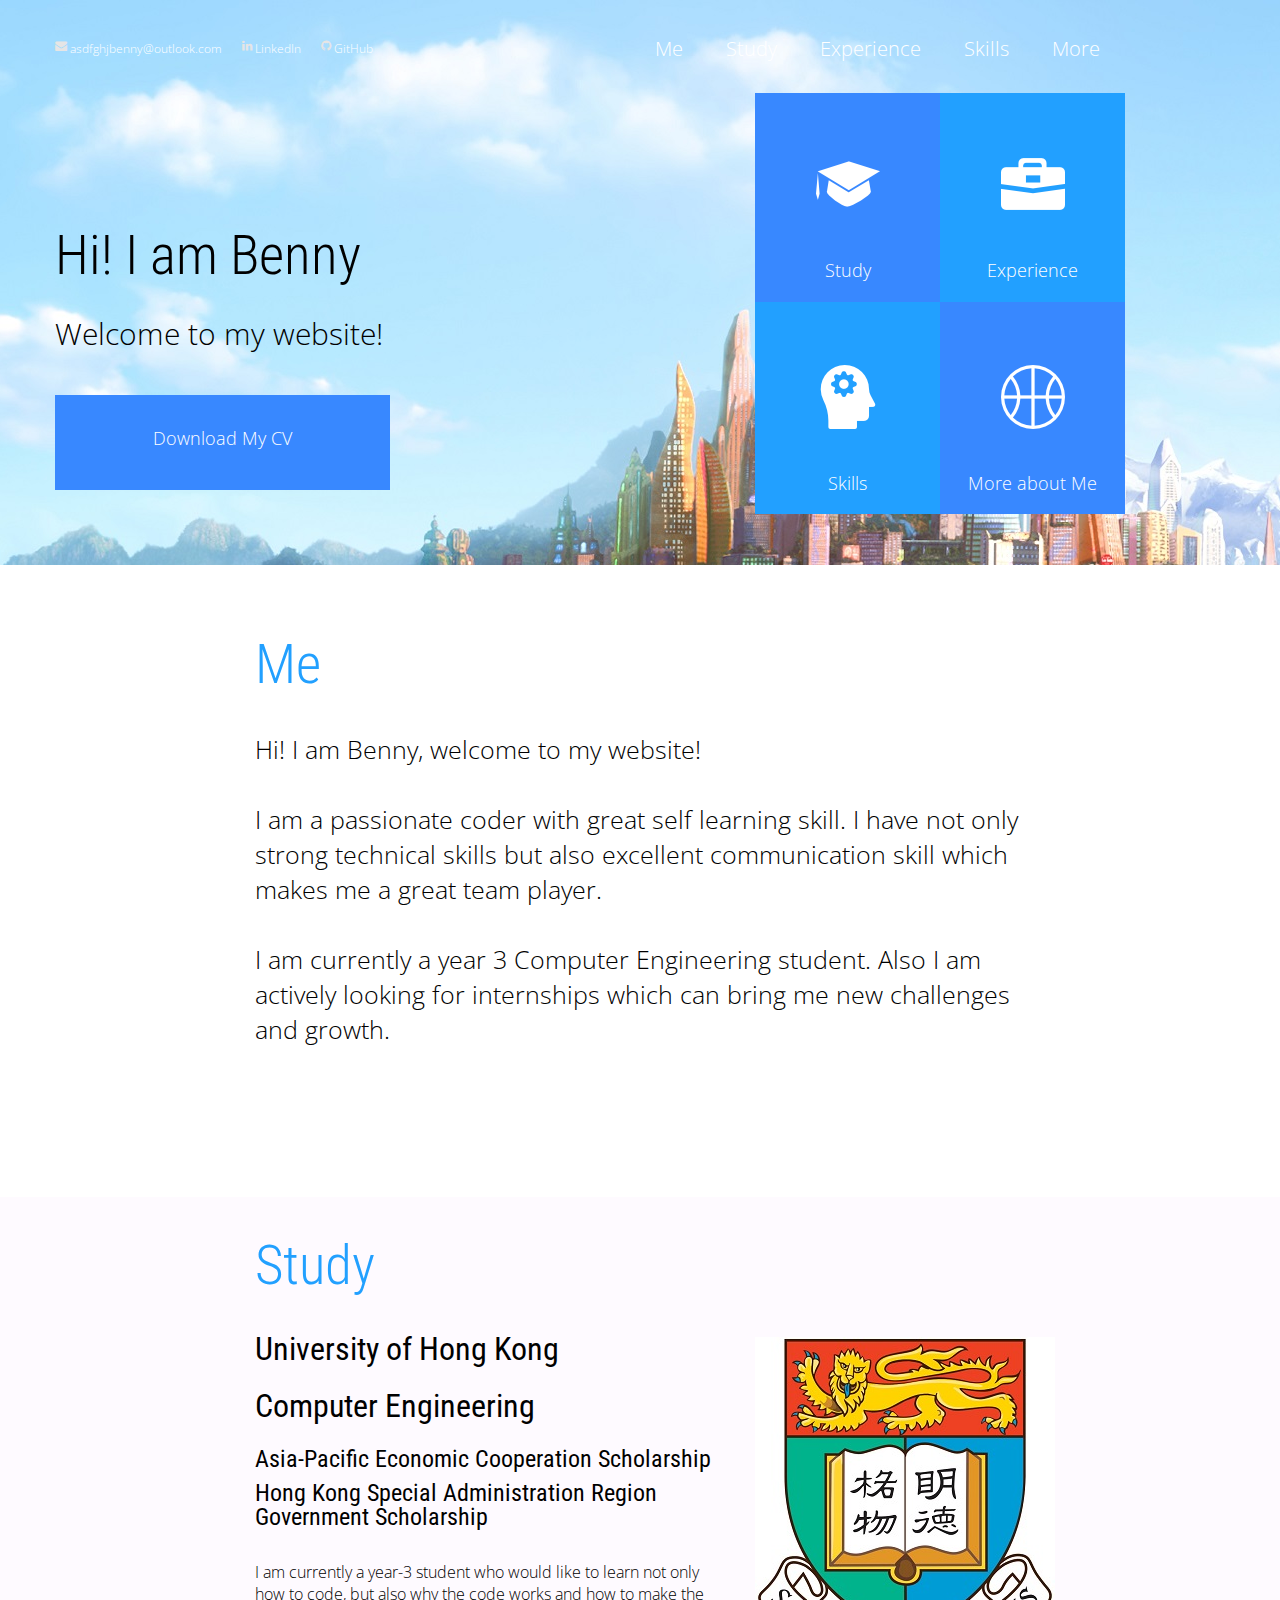
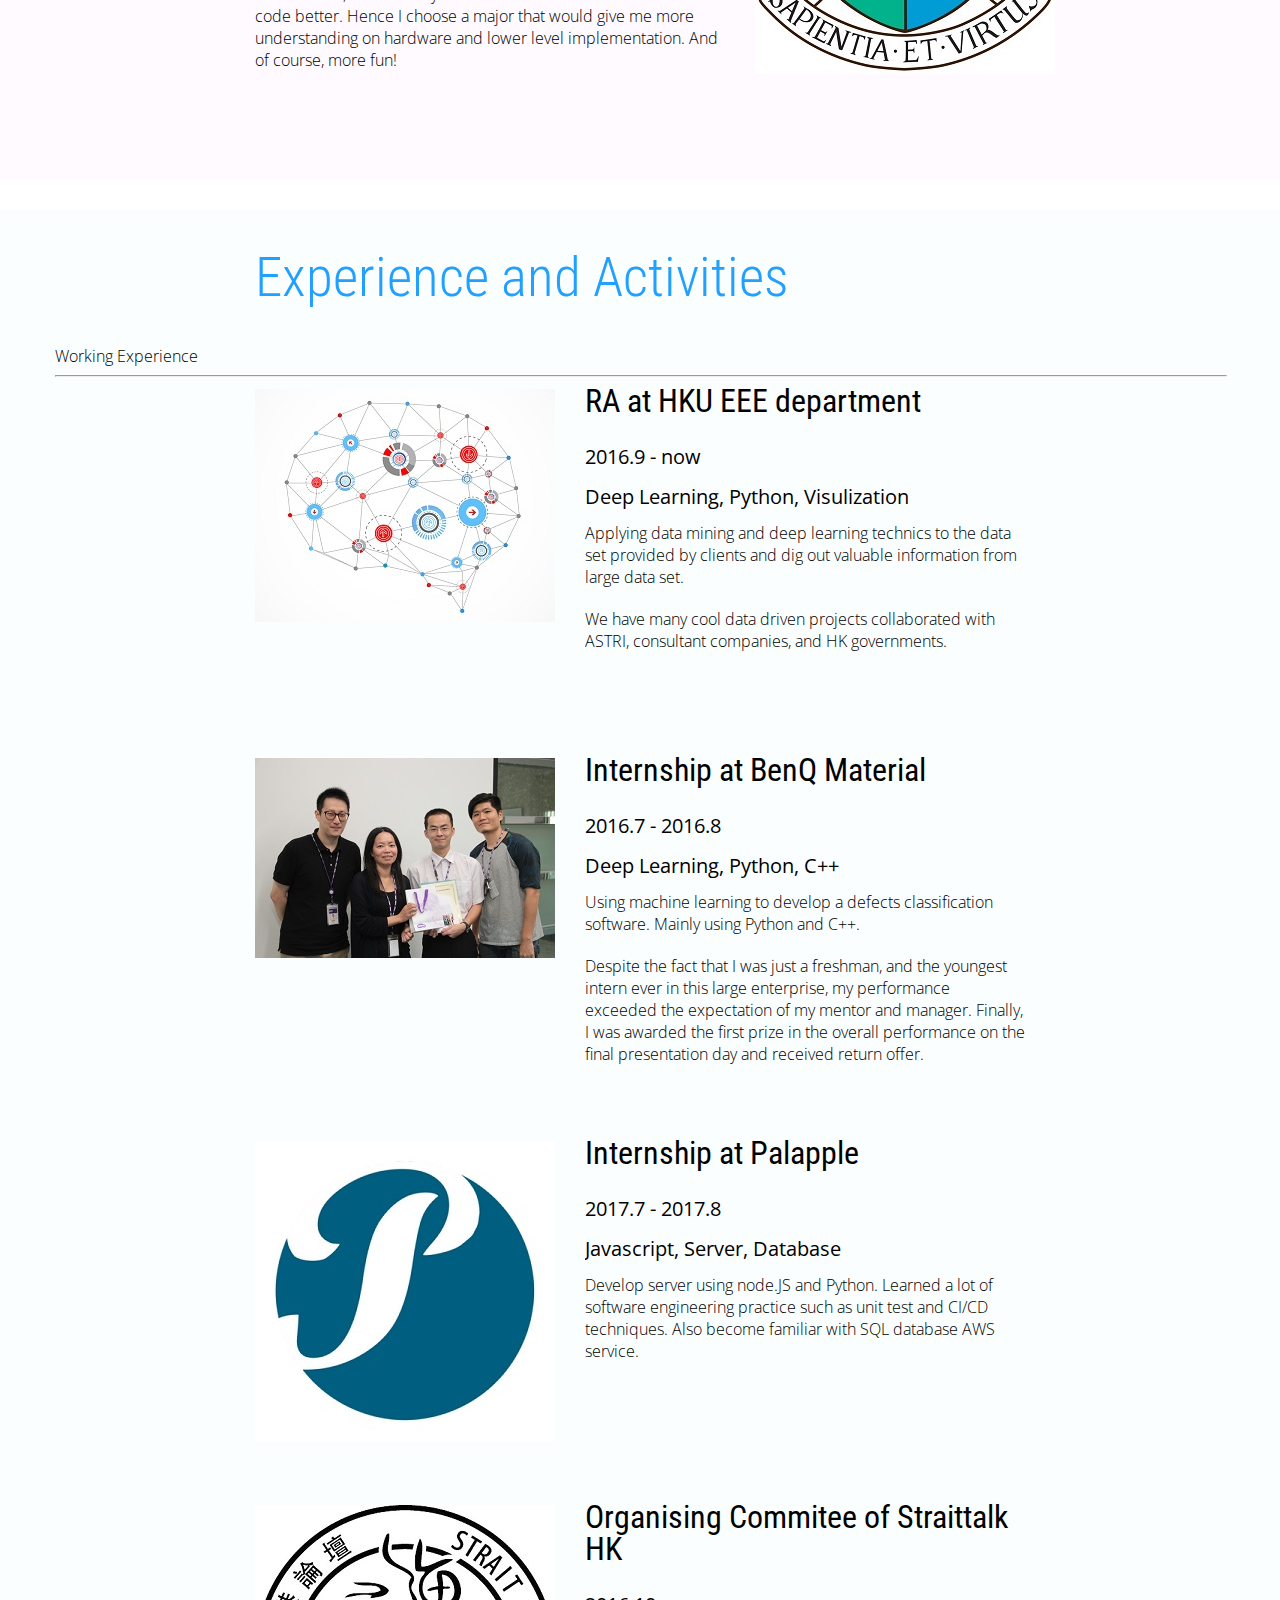
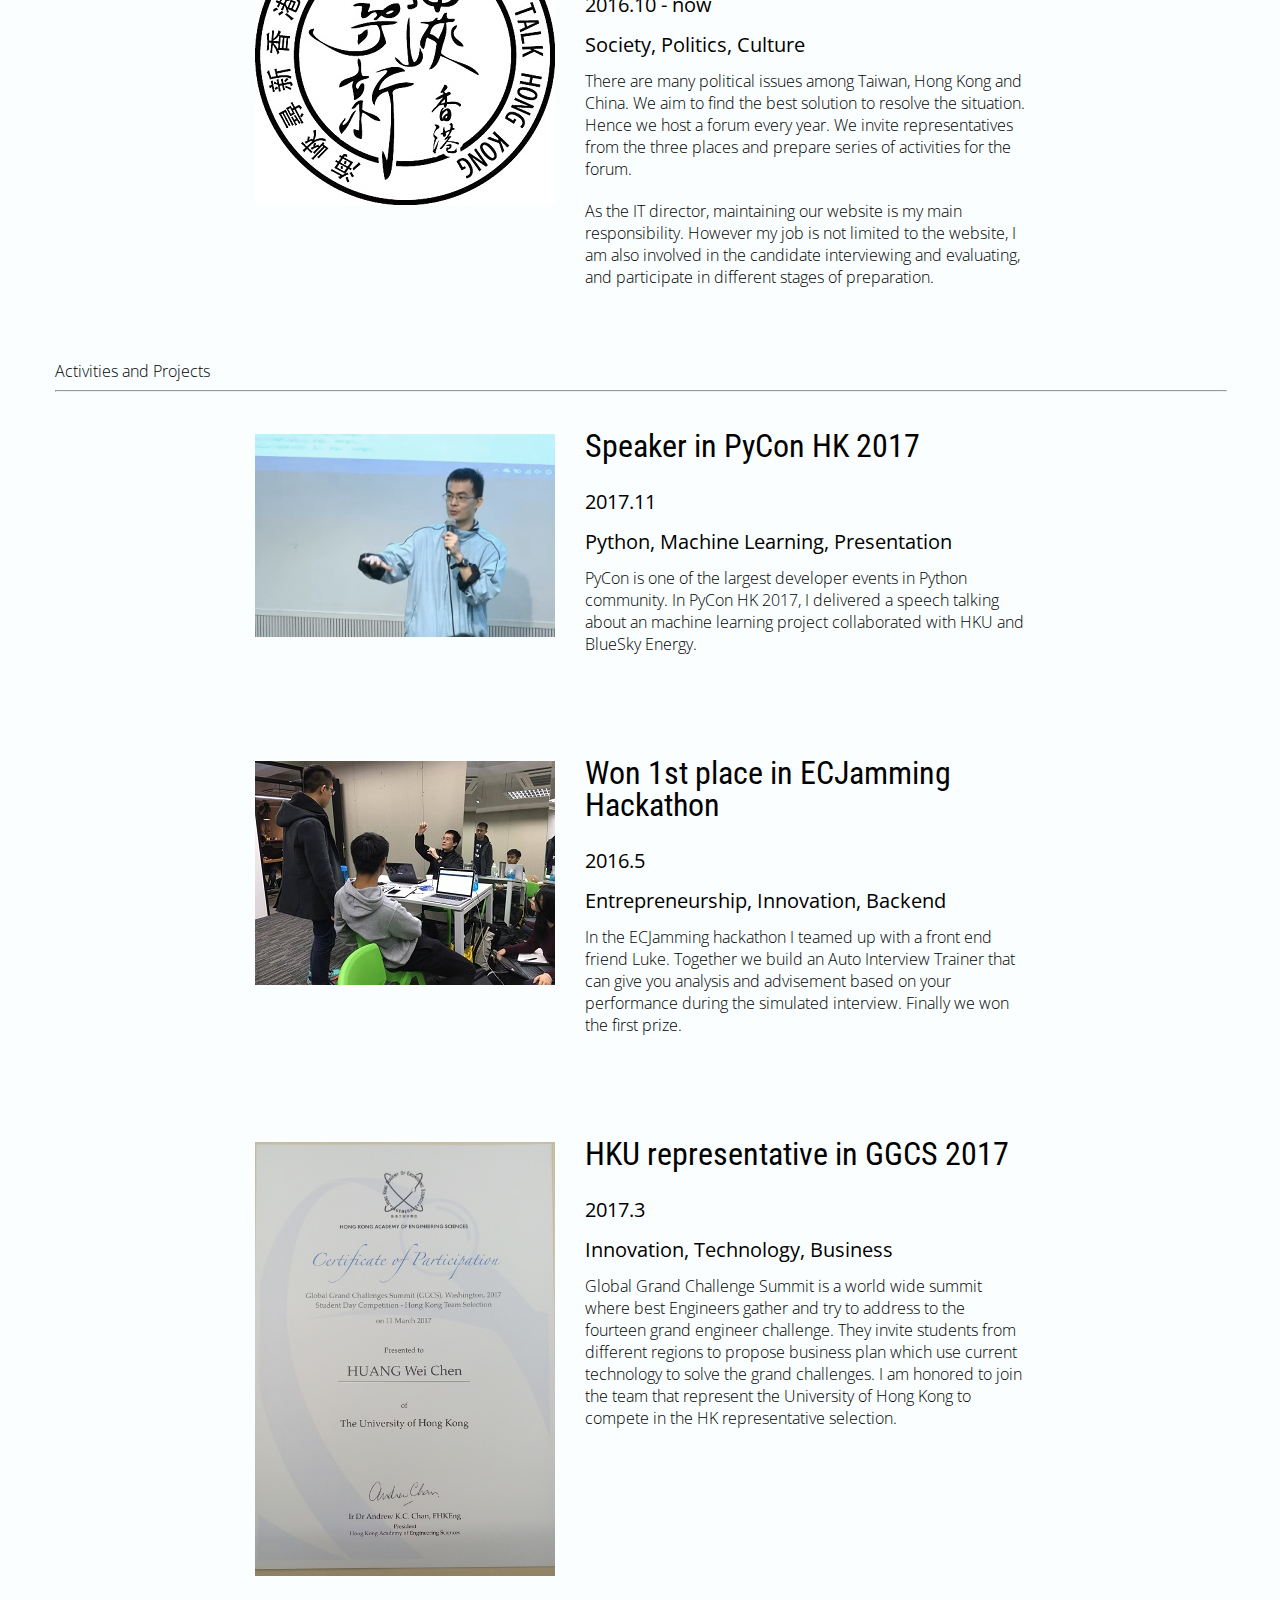
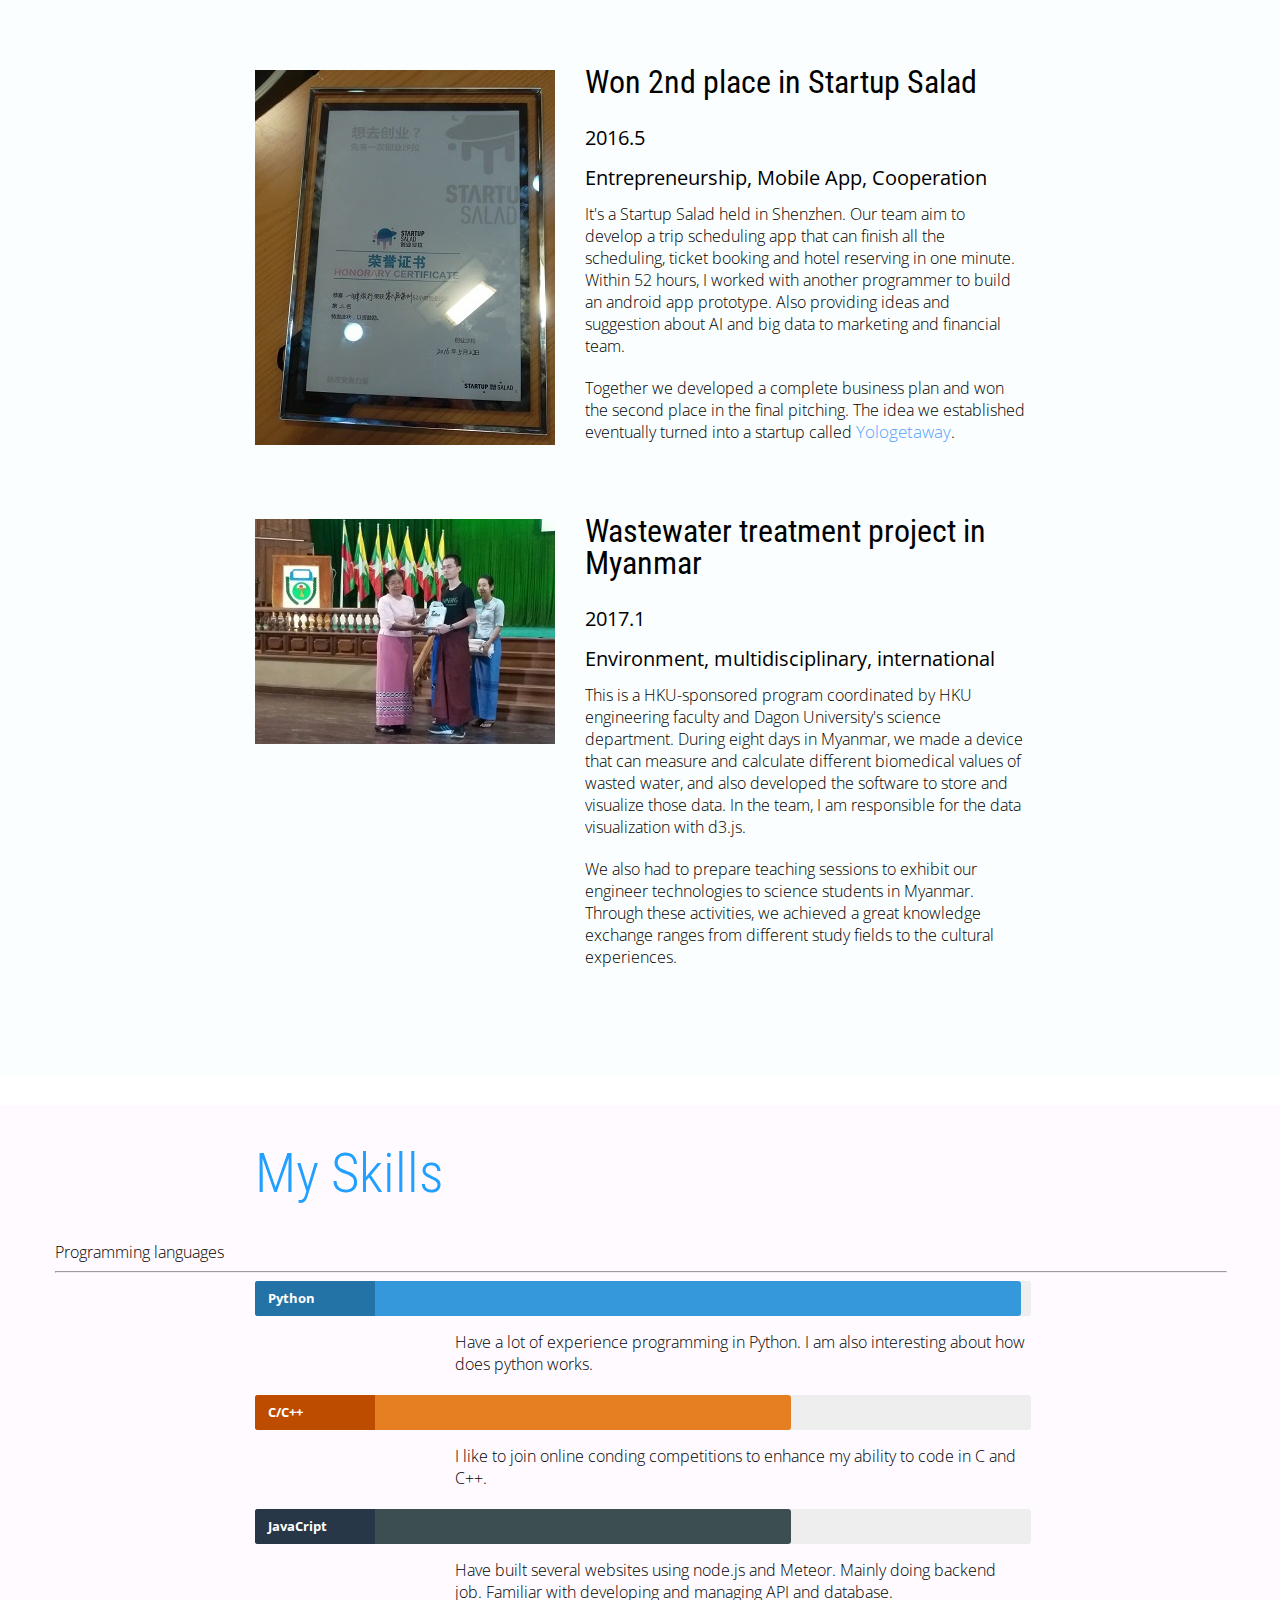
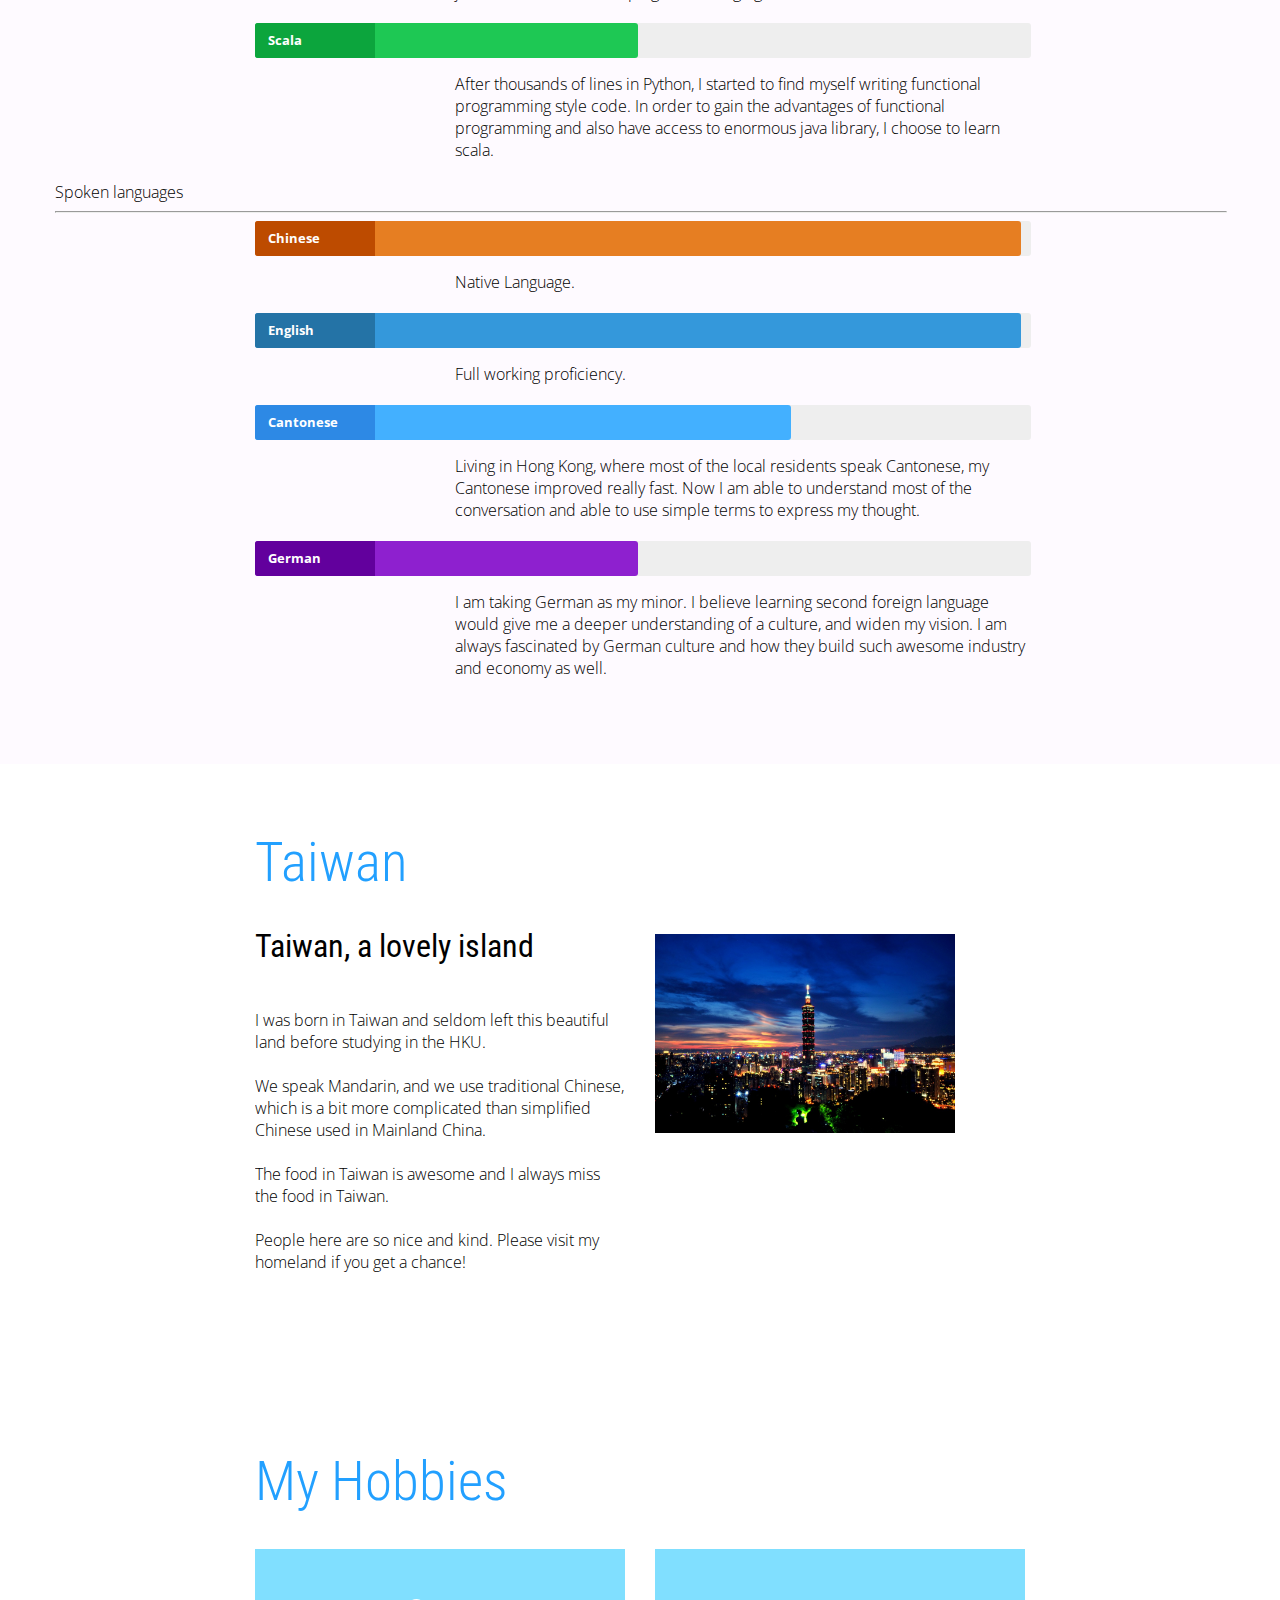
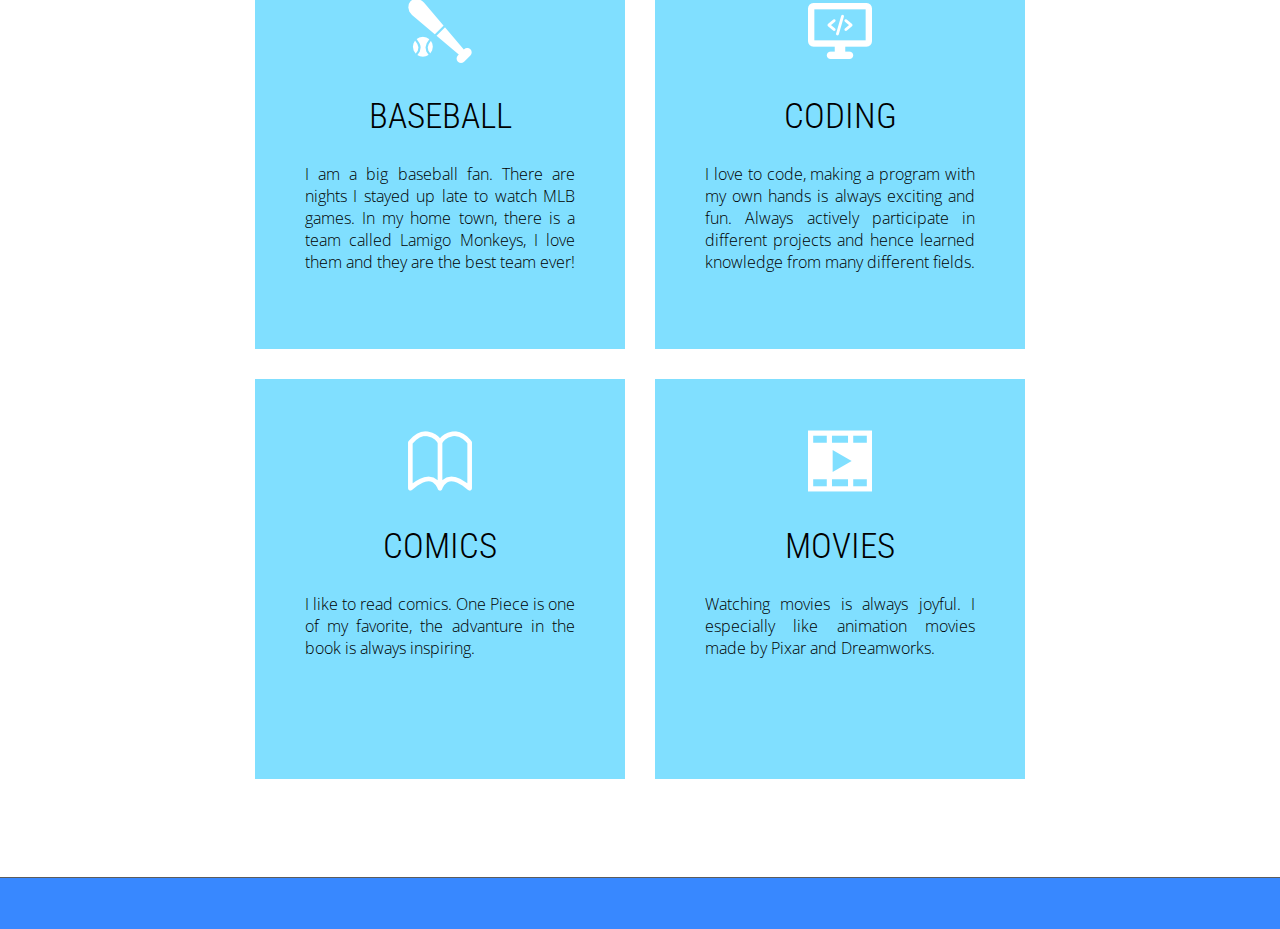
<file: index.html>
<!DOCTYPE html>
<html lang="en">
<head>
	<title>Benny Home asdfghjbenny from Taiwan</title>
	<meta charset="utf-8">
	<meta name="description" content="Benny Huang website asdfghjbenny"></meta>
	<meta name="keywords" content="Python Student Engineering intern">
	<meta name="author" content="Benny Huang">
	<link rel="stylesheet" href="css/style.css">
</head>
<body class="page1" id="top">
<!--==============================
			  header
=================================-->
<header>

  <section id="stuck_container">
  <!--==============================
			  Stuck menu
  =================================-->
	<div class="container">
		<div class="row">
			<!-- <div class="grid_2"></div> -->
			<div class="grid_6">
				<br>
				<ul class="sf-menu2">
					<li> <i class="fa fa-envelope"></i> 
					<a href="mailto:asdfghjbenny@outlook.com">asdfghjbenny@outlook.com</a> </li>
					<li> <i class="fa fa-linkedin"></i> 
					<a href="https://tw.linkedin.com/in/bennyhuangtaiwan" target="_blank">LinkedIn</a> <li>
					<li> <i class="fa fa-github"></i> 
					<a href="https://github.com/asdfghjBennyHuang" target="_blank">GitHub</a> <li>
				</ul>
			</div>
			<div class="grid_6">
				<div class="navigation">
					<nav>
						<ul class="sf-menu">
						<li><a href="#me">Me</a></li>
						<li><a href="#study">Study</a></li>
						<li><a href="#experience">Experience</a></li>
						<li><a href="#skills">Skills</a></li>
						<li><a href="#moreaboutme">More</a></li>
						</ul></nav>
					<div class="clear"></div>
				</div>
				<div class="clear"></div>  
			</div>
		</div> 
	</div> 
	</section>

	<section class="page1_header">
	<div class="container">
        <div class="row">
            <div class="grid_7">
                <h2 class="headname"> <br><br> Hi! I am Benny </h2>
                <p class="headname">Welcome to my website!</p>
                <a href="BennyCV.pdf" target="_blank" class="bannerCV headname">
                    Download My CV
                </a>
            </div>
			<div class="grid_4">
				<a href="#study" class="banner "><div class="maxheight">
				<img src="images/icons/education.png" height="64" width="64" alt="">
				<br><br>Study</div>
				</a>
				<a href="#experience" class="banner "><div class="maxheight">
				<img src="images/icons/suitcase.png" height="64" width="64" alt="">
				<br><br>Experience</div>
				</a>
				<a href="#skills" class="banner "><div class="maxheight1">
				<img src="images/icons/intelligence.png" height="64" width="64" alt="">
				<br><br>Skills</div>
				</a>
				<a href="#moreaboutme" class="banner "><div class="maxheight1">
				<img src="images/icons/basketball.png" height="64" width="64" alt="">
				<br><br>More about Me</div>
				</a>
			</div>
		</div>
	</div>
	</section>
</header>

<!--=====================
		  Content
======================-->
<section id="content">

	<div id="me"></div>
	<div class="hin" ></div>
	
	<div class="container">
		<div class="row">
			<div class="grid_2"></div>
			<div class="grid_8">
				<h2 class="hobby">Me</h2>
				<div class="larger_f">
				Hi! I am Benny, welcome to my website!<br><br>

				I am a passionate coder with great self learning skill. I have not only strong technical skills but also excellent communication skill which makes me a great team player.<br><br>

				I am currently a year 3 Computer Engineering student. Also I am actively looking for internships which can bring me new challenges and growth.
				</div>
			</div>
			<div class="grid_2"></div>
		</div>
	</div>
	<div class="hin2" ></div>
	<div class="hin2" ></div>
	
	<div id="study"></div>
	<div class="hin" ></div>
	
	<article class="content_blue offset__1">
		<div class="container">
			<div class="row">
					<div class="grid_2"></div>
					<div class="grid_10">
						<h2 class="hobby">Study</h2>
					</div>
			</div>
			<div class="row">
				<div class="grid_2"></div>
				<div class="grid_5">
					<div class="extra_wrapper">
						<div class="text1">University of Hong Kong</div>
						<div class="text1">Computer Engineering</div>
						<div class="text2">Asia-Pacific Economic Cooperation Scholarship</div>
						<div class="text2">Hong Kong Special Administration Region Government Scholarship</div>
						<br>
						<!--
						<p>CGPA : 3.24</p>
						-->
						<p>
							I am currently a year-3 student who would like to learn not only how to code, but also why the code works and how to make the code better. Hence I choose a major that would give me more understanding on hardware and lower level implementation. And of course, more fun!<br><br>
						</p>
					</div>
				</div>
				<div class="grid_3">
					<img src="images/University_of_Hong_Kong_s.jpg" alt="" class="img_inner"/>
				</div>
				<div class="grid_2"></div>
			</div>
			<div class="row">
				<div class="grid_2"></div>
				<div class="grid_8">

				</div>
				<div class="grid_2"></div>
			</div>
		</div>
	  </article>
  
	<div id="experience"></div>
	<div class="hin" ></div>
	
	<article class="content_gray">
		<div class="container">

			<div class="row">
				<div class="grid_2"></div>
				<div class="grid_8">
					<h2 class="hobby">Experience and Activities</h2>
				</div>
				<div class="grid_2"></div>
			</div>
			
			<div>Working Experience</div>
			<hr  width="100%" >
			
			<div class="row">
				<div class="grid_2"></div>
				<div class="grid_8">
					<div class="block-2">
						<img src="images/deeplearning_s.jpg" alt="" class="img_inner fleft">
						<div class="extra_wrapper">
							<div class="text1"><a href="http://www.eee.hku.hk/" target="_blank">RA at HKU EEE department</a></div>
							<p class="subhead">2016.9 - now</p>
							<p class="subhead">Deep Learning, Python, Visulization</p>
							<p>
								Applying data mining and deep learning technics to the data set provided by clients and dig out valuable information from large data set.
							</p>
							<p>
                                We have many cool data driven projects collaborated with ASTRI, consultant companies, and HK governments.
							</p>
							<br>
						</div>
					</div>
				</div>
				<div class="grid_2"></div>
			</div>

            <div class="row hin2"></div>
            
			<div class="row">
				<div class="grid_2"></div>
				<div class="grid_8">
					<div class="block-2">
						<img src="images/BenQ_final_s.jpg" alt="" class="img_inner fleft">
						<div class="extra_wrapper">
							<div class="text1"><a href="http://www.benqmaterials.com/index.php" target="_blank">Internship at BenQ Material</a></div>
							<p class="subhead">2016.7 - 2016.8</p>
							<p class="subhead">Deep Learning, Python, C++</p>
							<p>
								Using machine learning to develop a defects classification software. 
								Mainly using Python and C++.
							</p>
							<p>
								Despite the fact that I was just a freshman, and the youngest intern ever in this large enterprise, 
								my performance exceeded the expectation of my mentor and manager. 
								Finally, I was awarded the first prize in the overall performance on the final presentation day and received return offer.
							</p>
							<br>
						</div>
					</div>
				</div>    
				<div class="grid_2"></div>
			</div>

			<div class="hin" ></div>

            <!-- 
			<div class="row">
				<div class="grid_2"></div>
				<div class="grid_8">
					<div class="block-2">
						<img src="images/tweb_s.png" alt="" class="img_inner fleft">
						<div class="extra_wrapper">
							<div class="text1">Cofounder of Tweb</div>
							<p class="subhead">2016.2 - 2017.4</p>
							<p class="subhead">Server, Database, Javascript</p>
							<p>
								Tweb is initially a student web technology group. We gather together to learn the new web technology and enhance our coding skills.
								After our member became good at web developing, we started to build website for companies and becoming a more formal group.
							</p>
							<p>
								In the group I am the main backend engineer, responsible for the server development and database managemet.
								We usually use Javascript to finish our tasks. 
							</p>
							<br>
						</div>
					</div>
				</div>
				<div class="grid_2"></div>
			</div>

			<div class="hin"></div>
			-->

			<div class="row">
				<div class="grid_2"></div>
				<div class="grid_8">
					<div class="block-2">
						<img src="images/palapple_s.jpg" alt="" class="img_inner fleft">
						<div class="extra_wrapper">
							<div class="text1">
								<a href="http://www.anchorpoint.com.hk/about-us/about-anchorpoint" target="_blank">Internship at Palapple</a>
							</div>
							<p class="subhead">2017.7 - 2017.8</p>
							<p class="subhead">Javascript, Server, Database</p>
							<p>
								Develop server using node.JS and Python.
								Learned a lot of software engineering practice such as unit test and CI/CD techniques.
								Also become familiar with SQL database AWS service.
                            </p>
							<br>
						</div>
					</div>
				</div>    
				<div class="grid_2"></div>
			</div>

			<div class="row hin2"></div>
			
			<div class="row">
				<div class="grid_2"></div>
				<div class="grid_8">
                    <div class="block-2">
                        <img src="images/straittalkhk_s.jpg" alt="" class="img_inner fleft">
                        <div class="extra_wrapper">
                            <div class="text1"><a href="http://www.straittalkhk.org/" target="_blank">Organising Commitee of Straittalk HK</a></div>
                            <p class="subhead">2016.10 - now</p>
                            <p class="subhead">Society, Politics, Culture</p>
                            <p>
                                There are many political issues among Taiwan, Hong Kong and China. We aim to find the best solution to resolve the situation.
                                Hence we host a forum every year. We invite representatives from the three places and prepare series of activities for the forum.
                            </p>
                            <p>
                                As the IT director, maintaining our website is my main responsibility. However my job is not limited to the website, 
                                I am also involved in the candidate interviewing and evaluating, and participate in different stages of preparation.
                            </p>
                            <br>
                        </div>
                    </div>
                    <div class="row hin"></div>

				</div>
				<div class="grid_2"></div>
			</div>

			<div>Activities and Projects</div>
			<hr  width="100%">

			<div class="row hin"></div>
			
			<div class="row">
				<div class="grid_2"></div>
				<div class="grid_8">		
					<div class="block-2">
						<img src="images/pyconhk2017.jpg" alt="" class="img_inner fleft">
						<div class="extra_wrapper">
							<div class="text1"><a href="http://pycon.hk" target="_blank">Speaker in PyCon HK 2017</a></div>
							<p class="subhead">2017.11</p>
							<p class="subhead">Python, Machine Learning, Presentation</p>
							<p>
								PyCon is one of the largest developer events in Python community.
								In PyCon HK 2017, I delivered a speech talking about an machine learning project collaborated with HKU and BlueSky Energy.  
							</p>
							<br>
						</div>
					</div>
                    <div class="row hin"></div>
				</div>
				<div class="grid_2"></div>
			</div>

			<div class="row hin"></div>
			
			<div class="row">
				<div class="grid_2"></div>
				<div class="grid_8">		
					<div class="block-2">
						<img src="images/ECJamming_s.jpg" alt="" class="img_inner fleft">
						<div class="extra_wrapper">
							<div class="text1"><a href="https://www.facebook.com/wecodebusiness/?fref=ts" target="_blank">Won 1st place in ECJamming Hackathon</a></div>
							<p class="subhead">2016.5</p>
							<p class="subhead">Entrepreneurship, Innovation, Backend</p>
							<p>
								In the ECJamming hackathon I teamed up with a front end friend Luke. 
								Together we build an Auto Interview Trainer that can give you analysis and advisement based on your performance during the simulated interview.
								Finally we won the first prize. 
							</p>
							<br>
						</div>
					</div>
                    <div class="row hin"></div>
				</div>
				<div class="grid_2"></div>
			</div>

			<div class="row hin"></div>
	
			<div class="row">
				<div class="grid_2"></div>
				<div class="grid_8">	
					<div class="block-2">
						<img src="images/ggcs_s.jpg" alt="" class="img_inner fleft">
						<div class="extra_wrapper">
							<div class="text1"><a href="http://ggcs2017.org/" target="_blank">HKU representative in GGCS 2017</a></div>
							<p class="subhead">2017.3</p>
							<p class="subhead">Innovation, Technology, Business</p>
							<p>
								Global Grand Challenge Summit is a world wide summit where best Engineers gather and 
								try to address to the fourteen grand engineer challenge. They invite students from different regions to propose business plan 
								which use current technology to solve the grand challenges. 
								I am honored to join the team that represent the University of Hong Kong to compete in the HK representative selection.
							</p>
							<br>
						</div>
					</div>
                    <div class="row hin"></div>
				</div>
				<div class="grid_2"></div>
			</div>
		
			<div class="row hin2"></div>
				
			<div class="row">
				<div class="grid_2"></div>
				<div class="grid_8">			
					<div class="block-2">
						<img src="images/startupsaladcert_s.jpg" alt="" class="img_inner fleft">
						<div class="extra_wrapper">
							<div class="text1"><a href="http://startupsalad.com/" target="_blank">Won 2nd place in Startup Salad</a></div>
							<p class="subhead">2016.5</p>
							<p class="subhead">Entrepreneurship, Mobile App, Cooperation</p>
							<p>
								It's a Startup Salad held in Shenzhen. Our team aim to develop a trip scheduling app that can finish all the scheduling, 
								ticket booking and hotel reserving in one minute.
								Within 52 hours, I worked with another programmer to build an android app prototype. 
								Also providing ideas and suggestion about AI and big data to marketing and financial team. 
							</p>
							<p>
								Together we developed a complete business plan and won the second place in the final pitching. 
								The idea we established eventually turned into a startup called 
								<a class="link-y" href="https://www.whub.io/startups/yolo-getaway" target="_blank">Yologetaway</a>.
							</p>
							<br>
						</div>
					</div>
                    <div class="row hin"></div>
				</div>
				<div class="grid_2"></div>
			</div>

			<div class="row">
				<div class="grid_2"></div>
				<div class="grid_8">
					<div class="block-2">
						<img src="images/myanmartrip_s.jpg" alt="" class="img_inner fleft">
						<div class="extra_wrapper">
							<div class="text1"><a href="http://codesustain.kitgor.com/2017-jan-myanmar/" target="_blank">Wastewater treatment project in Myanmar</a></div>
							<p class="subhead">2017.1</p>
							<p class="subhead">Environment, multidisciplinary, international</p>
							<p>
								This is a HKU-sponsored program coordinated by HKU engineering faculty and Dagon University's science department. 
								During eight days in Myanmar, we made a device that can measure and calculate different biomedical values of wasted water, 
								and also developed the software to store and visualize those data. In the team, I am responsible for the data visualization with d3.js.
							</p>
							<p>
								We also had to prepare teaching sessions to exhibit our engineer technologies to science students in Myanmar. 
								Through these activities, we achieved a great knowledge exchange ranges from different study fields to the cultural experiences.
							</p> 
							<br>
						</div>
					</div>
				</div>
				<div class="grid_2"></div>
			</div>
		</div>
	</article>
	
	<div id="skills"></div>
	<div class="hin" ></div>
	
	<article class="content_blue offset__1">
		<div class="container">
			<div class="row">
				<div class="grid_2"></div>
				<div class="grid_8">
					<h2 class="hobby">My Skills</h2>
				</div>
			</div>
			
			<div>Programming languages</div>
			<hr  width="100%">
			
			<div class="row">
				<div class="grid_2"></div>
				<div class="grid_10">
					<div class="skillbar clearfix" data-percent="100%">
						<div class="skillbar-title" style="background: #2980b9;"><span>Python</span></div>
						<div class="skillbar-bar" style="background: #3498db;"></div>
						<!--<div class="skill-bar-percent">40%</div>-->
					</div>
				</div>
			</div>
			
			<div class="row skilldes">
				<div class="grid_4"></div>
				<div class="grid_6">
					<p>
						Have a lot of experience programming in Python. I am also interesting about how does python works.
					</p>
				</div>
			</div>
			
			<div class="row">
				<div class="grid_2"></div>
				<div class="grid_10">
					<div class="skillbar clearfix" data-percent="70%">
						<div class="skillbar-title" style="background: #d35400;"><span>C/C++</span></div>
						<div class="skillbar-bar" style="background: #e67e22;"></div>
						<!--<div class="skill-bar-percent">40%</div>-->
					</div>
				</div>
			</div>
			
			<div class="row skilldes">
				<div class="grid_4"></div>
				<div class="grid_6">
					<p>
						I like to join online conding competitions to enhance my ability to code in C and C++.
					</p>
				</div>
			</div>
			
			<div class="row">
				<div class="grid_2"></div>
				<div class="grid_10">
					<div class="skillbar clearfix" data-percent="70%">
						<div class="skillbar-title" style="background: #2c3e50;"><span>JavaCript</span></div>
						<div class="skillbar-bar" style="background: #3c4e50;"></div>
						<!--<div class="skill-bar-percent">40%</div>-->
					</div>
				</div>
			</div>
			
			<div class="row skilldes">
				<div class="grid_4"></div>
				<div class="grid_6">
					<p>
						Have built several websites using node.js and Meteor. 
						Mainly doing backend job. Familiar with developing and managing API and database.
					</p>
				</div>
			</div>
			
			<div class="row">
				<div class="grid_2"></div>
				<div class="grid_10">
					<div class="skillbar clearfix" data-percent="50%">
						<div class="skillbar-title" style="background: #0EB844;"><span>Scala</span></div>
						<div class="skillbar-bar" style="background: #1EC854;"></div>
						<!--<div class="skill-bar-percent">40%</div>-->
					</div>
				</div>
			</div>
			
			<div class="row skilldes">
				<div class="grid_4"></div>
				<div class="grid_6">
					<p>
						After thousands of lines in Python, I started to find myself writing functional programming style code.
						In order to gain the advantages of functional programming and also have access to enormous java library, I choose to learn scala. 
					</p>
				</div>
			</div>

			<div>Spoken languages</div>
			<hr  width="100%">
			
			<div class="row">
				<div class="grid_2"></div>
				<div class="grid_10">
					<div class="skillbar clearfix" data-percent="100%">
						<div class="skillbar-title" style="background: #d35400;"><span>Chinese</span></div>
						<div class="skillbar-bar" style="background: #e67e22;"></div>
						<!--<div class="skill-bar-percent">40%</div>-->
					</div>
				</div>
			</div>
			
			<div class="row skilldes">
				<div class="grid_4"></div>
				<div class="grid_6">
					<p>
						Native Language.
					</p>
				</div>
			</div>
			
			<div class="row">
				<div class="grid_2"></div>
				<div class="grid_10">
					<div class="skillbar clearfix" data-percent="100%">
						<div class="skillbar-title" style="background: #2980b9;"><span>English</span></div>
						<div class="skillbar-bar" style="background: #3498db;"></div>
						<!--<div class="skill-bar-percent">40%</div>-->
					</div>
				</div>
			</div>
			
			<div class="row skilldes">
				<div class="grid_4"></div>
				<div class="grid_6">
					<p>
						Full working proficiency.
					</p>
				</div>
			</div>
			
			<div class="row">
				<div class="grid_2"></div>
				<div class="grid_10">
					<div class="skillbar clearfix" data-percent="70%">
						<div class="skillbar-title" style="background: #3399ff;"><span>Cantonese</span></div>
						<div class="skillbar-bar" style="background: #43b0ff;"></div>
						<!--<div class="skill-bar-percent">40%</div>-->
					</div>
				</div>
			</div>
			
			<div class="row skilldes">
				<div class="grid_4"></div>
				<div class="grid_6">
					<p>
						Living in Hong Kong, where most of the local residents speak Cantonese, my Cantonese improved really fast. 
						Now I am able to understand most of the conversation and able to use simple terms to express my thought.
					</p>
				</div>
			</div>
			
			<div class="row">
				<div class="grid_2"></div>
				<div class="grid_10">
					<div class="skillbar clearfix" data-percent="50%">
						<div class="skillbar-title" style="background: #6e00af;"><span>German</span></div>
						<div class="skillbar-bar" style="background: #8e20cf;"></div>
						<!--<div class="skill-bar-percent">40%</div>-->
					</div>
				</div>
			</div>
			
			<div class="row skilldes">
				<div class="grid_4"></div>
				<div class="grid_6">
					<p>
						I am taking German as my minor. I believe learning second foreign language would give me a deeper understanding of a culture, and widen my vision.
						I am always fascinated by German culture and how they build such awesome industry and economy as well.
					</p>
				</div>
			</div>

		</div>
	</article>
	
	<div id="taiwan"></div>
	<div class="hin" ></div>
	
	<article class="offset__1">
		<div class="container">
			<div class="row">
					<div class="grid_2"></div>
					<div class="grid_10">
						<h2 class="hobby">Taiwan</h2>
					</div>
			</div>
			<div class="row">
				<div class="grid_2"></div>
				<div class="grid_4">
					<div class="extra_wrapper">
						<div class="text1"><a href="https://en.wikipedia.org/wiki/Taiwan" target="_blank">Taiwan</a>, a lovely island </div>
						<p><br>
							I was born in Taiwan and seldom left this beautiful land before studying in the HKU.<br><br>
							We speak Mandarin, and we use traditional Chinese, which is a bit more complicated than simplified Chinese used in Mainland China.<br><br>
							The food in Taiwan is awesome and I always miss the food in Taiwan.<br><br>
							People here are so nice and kind. Please visit my homeland if you get a chance!<br>
							
						</p>
					</div>
				</div>
				<div class="grid_4">
					<img src="images/Taiwan_s.jpg" alt="" class="img_inner"/>
				</div>
				<div class="grid_2"></div>
			</div>
		</div>
		<div class="hin2"></div>
	</article>

	<div id="moreaboutme"></div>
	<div class="hin" ></div>
	
	<div class="section-home about-us fadeIn animated">
		<div class="container">
			<div class="row">
				<div class="grid_2"></div>
				<div class="grid_8">
					<h2 class="hobby">My Hobbies</h2>
				</div>
			</div>
			<div class="row">
				<div class="grid_2"></div>
				<div class="grid_4">
					<div class="about-us-col">
						<div class="col-icon-wrapper">
							<img src="images/icons/baseball.png" height="64" width="64" alt="">
						</div>
						<h3 class="col-title">Baseball</h3>
						<div class="col-details">
							<p>I am a big baseball fan. There are nights I stayed up late to watch MLB games.
								In my home town, there is a team called Lamigo Monkeys, I love them and they are the best team ever!</p>
						</div>
				<!--         <a href="#" class="btn-primary"> Read more </a> -->
					</div>
				</div>
				<div class="grid_4">
					<div class="about-us-col">
						<div class="col-icon-wrapper">
							<img src="images/icons/coding.png" height="64" width="64" alt="">
						</div>
						<h3 class="col-title">Coding</h3>
						<div class="col-details">
							<p>I love to code, making a program with my own hands is always exciting and fun. 
								Always actively participate in different projects and hence learned knowledge from many different fields.</p>
						</div>
					</div>
				</div>
				<div class="grid_2"></div>
			</div>
			
			<div class="row hin"></div>
			
			<div class="row">
				<div class="grid_2"></div>
			
					<div class="grid_4">
						<div class="about-us-col">
							<div class="col-icon-wrapper">
								<img src="images/icons/comic.png" height="64" width="64" alt="">
							</div>
							<h3 class="col-title">Comics</h3>
							<div class="col-details">
								<p>I like to read comics. One Piece is one of my favorite, the advanture in the book is always inspiring.</p>
							</div>
						</div>
					</div>
					<div class="grid_4">
						<div class="about-us-col">
							<div class="col-icon-wrapper">
								<img src="images/icons/movies.png" height="64" width="64" alt="">
							</div>
							<h3 class="col-title">Movies</h3>
							<div class="col-details">
								<p>Watching movies is always joyful. I especially like animation movies made by Pixar and Dreamworks.</p>
							</div>
						</div>
					</div>
				
				<div class="grid_2"></div>
			</div>
		</div>
	</div> 

</section>

<!--==============================
			  footer
=================================-->
<footer id="footer">
	<div class="container">
		<div class="row">
			<div class="grid_12"> 
			</div>
		</div>
	</div>  
</footer>
<a href="#" id="toTop" class="fa fa-chevron-up"></a>
</body>
	
	<script src="js/jquery.js"></script>
	<script src="js/jquery-migrate-1.1.1.js"></script>
	<script src="js/jquery.easing.1.3.js"></script>
	<script src="js/script.js"></script> 
	<script src="js/superfish.js"></script>
	<script src="js/jquery.equalheights.js"></script>
	<script src="js/jquery.mobilemenu.js"></script>
	<script src="js/tmStickUp.js"></script>
	<script src="js/jquery.ui.totop.js"></script>
		
	<script>
	$(window).load(function(){

	});
	$(document).ready(function(){
		$().UItoTop({ easingType: 'easeOutQuart' });
		$('#stuck_container').tmStickUp({});
		$('.skillbar').each(function(){
			jQuery(this).find('.skillbar-bar').animate({
				width:jQuery(this).attr('data-percent')
			},1000);
		});
	});
	</script>
	
</html>
</file>
<file: css/style.css>
@import '../css/grid.css';
@import '../css/font-awesome.css';
@import url(//fonts.googleapis.com/css?family=Open+Sans:400);
@import url(//fonts.googleapis.com/css?family=Open+Sans:300);
@import url(//fonts.googleapis.com/css?family=Open+Sans:600);
@import url(//fonts.googleapis.com/css?family=Open+Sans:700);
@import url(//fonts.googleapis.com/css?family=Open+Sans:300italic);
@import url(//fonts.googleapis.com/css?family=Roboto+Condensed:400);
@import url(//fonts.googleapis.com/css?family=Roboto+Condensed:300);

.headname{
	color:#000000;
}

.subhead{
	font-size: 20px;
	line-height: 20px;
	font-weight: normal;
	padding-top: 5px;
	margin-bottom: 15px;
}
.hin{
	height:30px;
}
.hin2{
	height:60px;
}
.hin3{
	height:90px;
}
.larger_f{
	font-size:25px;
	line-height:35px;
}
.navigation {
  z-index: 999;
  position: relative;
  padding: 20px 0;
}
.navigation .sf-menu {
  z-index: 990;
  text-align: center;
  position: relative;
}
.navigation nav {
  position: relative;
  padding: 0;
}
.select-menu {
  display: none !important;
}
.sf-menu ul {
  position: absolute;
  top: -999px;
  display: none;
}
.sf-menu > li > ul > li {
  float: none;
  position: static;
}
.sf-menu > li {
  float: left;
  font-weight: 300;
  position: relative;
  font-size: 20px;
  line-height: 22px;
}
.sf-menu > li + li {
  margin-left: 43px;
}
.sf-menu > li + li:after {
  content: '';
  height: 5px;
  width: 5px;
  position: absolute;
  left: -20px;
  top: 10px;
}
.sf-menu > li > a {
  position: relative;
  color: #ffffff;
  text-align: center;
}
.sf-menu > li > a.sf-with-ul:after {
  content: '';
  position: absolute;
  width: 5px;
  bottom: 15px;
  left: 50%;
  bottom: -5px;
  pointer-events: none;
  z-index: 999;
  width: 0;
  height: 0;
  border-style: solid;
  border-width: 3px 3px 0 3px;
  border-color: #fff transparent transparent transparent;
}
.sf-menu > li.sfHover > a,
.sf-menu > li.current > a,
.sf-menu > li > a:hover {
  color: #00b1ba;
}
/*-----------------skill bar----------*/

.skillbar {
	position:relative;
	display:block;
	margin-bottom:15px;
	width:80%;
	background:#eee;
	height:35px;
	border-radius:3px;
	-moz-border-radius:3px;
	-webkit-border-radius:3px;
	-webkit-transition:0.4s linear;
	-moz-transition:0.4s linear;
	-ms-transition:0.4s linear;
	-o-transition:0.4s linear;
	transition:0.4s linear;
	-webkit-transition-property:width, background-color;
	-moz-transition-property:width, background-color;
	-ms-transition-property:width, background-color;
	-o-transition-property:width, background-color;
	transition-property:width, background-color;
}

.skillbar-title {
	position:absolute;
	top:0;
	left:0;
	width:120px;
	font-weight:bold;
	font-size:13px;
	color:#ffffff;
	background:#6adcfa;
	-webkit-border-top-left-radius:3px;
	-webkit-border-bottom-left-radius:4px;
	-moz-border-radius-topleft:3px;
	-moz-border-radius-bottomleft:3px;
	border-top-left-radius:3px;
	border-bottom-left-radius:3px;
}

.skillbar-title span {
	display:block;
	background:rgba(0, 0, 0, 0.1);
	padding:0 13px;
	height:35px;
	line-height:35px;
	-webkit-border-top-left-radius:3px;
	-webkit-border-bottom-left-radius:3px;
	-moz-border-radius-topleft:3px;
	-moz-border-radius-bottomleft:3px;
	border-top-left-radius:3px;
	border-bottom-left-radius:3px;
}

.skillbar-bar {
	height:35px;
	width:0px;
	background:#6adcfa;
	border-radius:3px;
	-moz-border-radius:3px;
	-webkit-border-radius:3px;
}

.skill-bar-percent {
	position:absolute;
	right:10px;
	top:0;
	font-size:11px;
	height:35px;
	line-height:35px;
	color:#ffffff;
	color:rgba(0, 0, 0, 0.4);
}

/*------------------------------------*/
.sf-menu2 ul {
  position: absolute;
  top: -999px;
  display: none;
}
.sf-menu2 > li > ul > li {
  float: none;
  position: static;
}
.sf-menu2 > li {
  float: left;
  font-weight: 300;
  position: relative;
  font-size: 12px;
  line-height: 18px;
}
.sf-menu2 > li + li {
  margin-left: 20px;
}
.sf-menu2 > li + li:after {
  content: '';
  height: 5px;
  width: 5px;
  position: absolute;
  left: -20px;
  top: 10px;
}
.sf-menu2 > li > a {
  position: relative;
  color: #ffffff;
  text-align: center;
}
.sf-menu2 > li > a.sf-with-ul:after {
  content: '';
  position: absolute;
  width: 5px;
  bottom: 15px;
  left: 50%;
  bottom: -5px;
  pointer-events: none;
  z-index: 999;
  width: 0;
  height: 0;
  border-style: solid;
  border-width: 3px 3px 0 3px;
  border-color: #fff transparent transparent transparent;
}
.sf-menu2 > li.sfHover > a,
.sf-menu2 > li.current > a,
.sf-menu2 > li > a:hover {
  color: #00b1ba;
}
/*------------------------------------------*/
/*==================================RESPONSIVE LAYOUTS===============================================*/
@media only screen and (max-width: 767px) {
  .navigation {
    float: none !important;
    padding: 10px 0px 10px !important;
    clear: both;
    margin: 0;
    width: auto;
    min-height: 0px;
  }
  .navigation nav {
    border: none !important;
    float: none !important;
    font: 12px/15px Arial, Helvetica, sans-serif;
    text-transform: uppercase;
    color: #927c67;
    margin: 0 auto;
    padding-left: 0 !important;
  }
  .navigation nav ul {
    border: none;
  }
  .sf-menu {
    display: none !important;
    float: none;
  }
  .select-menu {
    font: 12px/15px Arial, Helvetica, sans-serif;
    color: #202020;
    width: 100%;
    margin: 0 auto;
    float: none;
    outline: none;
    display: block !important;
    border: 2px solid #fff ;
  }
}
#stuck_container {
  -webkit-transition: all 0.4s ease;
  -moz-transition: all 0.4s ease;
  -ms-transition: all 0.4s ease;
  -o-transition: all 0.4s ease;
  transition: all 0.4s ease;
  z-index: 998 !important;
}
#stuck_container .isStuck {
  -webkit-transition: all 0.2s ease;
  -moz-transition: all 0.2s ease;
  -ms-transition: all 0.2s ease;
  -o-transition: all 0.2s ease;
  transition: all 0.2s ease;
}
#stuck_container .isStuck .menuBox {
  margin: 0;
  -webkit-transition: 0.4s ease;
  transition: 0.4s ease;
}
@media only screen and (min-width: 979px) {
  .isStuck {
    background-color: #000;
    box-shadow: 0 5px 5px rgba(0, 0, 0, 0.15);
  }
}
@media only screen and (max-width: 979px) {
  #stuck_container {
    position: relative !important;
    box-shadow: none;
  }
  .pseudoStickyBlock {
    height: 0 !important;
  }
}
html {
  width: 100%;
}
a[href^="tel:"] {
  color: inherit;
  text-decoration: none;
}
sss * {
  -webkit-text-size-adjust: none;
}
body {
  position: relative;
  background: #3888ff;
  color: #000000;
  line-height:12px;
  font: 300 16px/22px 'Open Sans', sans-serif;
}

.ic {
	border:0;
	float:right;
	background:#fff;
	color:#f00;
	width:50%;
	line-height:10px;
	font-size:12px;
	margin:-220% 0 0 0;
	overflow:hidden;
	padding:0
}

strong {
  font-weight: 700;
}
address {
  font-style: normal;
}
p {
	line-height:22px;
	margin-bottom: 20px;
}
p.offset__1 {
  margin-bottom: 13px;
}
input,
textarea {
  border-radius: 0 !important;
  outline: none !important;
  -webkit-appearance: none;
}
img {
  max-width: 100%;
}
/****Heads****/
h1,
h2,
h3,
h4,
h5,
h6 {
  font-weight: 300;
  color: #000000;
  font-family: 'Roboto Condensed', sans-serif;
}
h2 {
  color: #22a0ff;
  font-size: 55px;
  line-height: 72px;
  margin-top: -18px;
  margin-bottom: 32px;
}
h2.head__1 {
  padding-top: 74px;
  font-size: 72px;
  margin-bottom: 26px;
  color: #000000;
}
h3 {
  font-size: 36px;
  line-height: 72px;
  padding-top: 52px;
  margin-bottom: 17px;
}
h3.head__1 {
  margin-bottom: 12px;
  padding-top: 15px;
}
h4 {
  font-size: 28px;
  line-height: 36px;
  font-weight: normal;
  padding-top: 60px;
  margin-bottom: 26px;
}
/****Lists****/
ul {
  padding: 0;
  margin: 0;
  list-style: none;
}
.list-1 {
  padding-top: 1px;
}
.list-1 li {
  color: #5e5d5d;
  position: relative;
  padding-left: 26px;
  font-weight: normal;
}
.list-1 li:after {
  top: 1px;
  color: #929191;
  content: '';
  font: 14px/20px 'FontAwesome';
  position: absolute;
  left: 0;
  top: 0;
}
.list-1 li + li {
  margin-top: 10px;
}
.cont_address {
  font-weight: normal;
  color: #5e5d5d;
}
.cont_address li + li {
  margin-top: 10px;
}
/****Links****/
a {
  text-decoration: none;
  color: inherit;
  outline: none;
  -webkit-transition: 0.5s ease;
  transition: 0.5s ease;
}
a:hover {
  color: #00b1ba;
}
.link-1 {
  color: #464545;
  font-size: 22px;
  line-height: 36px;
  display: inline-block;
  margin-top: 4px;
  font: 22px/36px 'Roboto Condensed', sans-serif;
}
.link-y {
  color: #55a0ff;
  font-size: 17px;
  display: inline-block;
  font: 'Roboto Condensed', sans-serif;
}
.btn {
  float: right;
  display: block;
  color: #ffffff;
  font: 20px/24px 'Roboto Condensed', sans-serif;
  padding: 5px 17px 6px;
  background-color: #00b1ba;
}
.btn:hover {
  background-color: #000000;
  color: #ffffff;
}
/****classes****/
.mb0 {
  margin-bottom: 0px !important;
}
.m0 {
  margin: 0 !important;
}
.pad0 {
  padding: 0 !important;
}
.img_inner {
  max-width: 300px;
  -webkit-box-sizing: border-box;
  -moz-box-sizing: border-box;
  box-sizing: border-box;
  margin-bottom: 10px;
  margin-top: 4px;
}
/*
max-width: 100%;
*/
.img_inner.fleft {
  width: auto !important;
  float: left;
  margin-right: 30px;
  margin-bottom: 0px;
}
.img_inner.fleft.noresize {
  margin-right: 20px;
  margin-top: 5px;
}
.img_fright {
  position: relative;
  top: -1px;
  margin-left: 20px;
  float: right;
}
.oh {
  overflow: hidden;
}
.fwn {
  font-weight: normal;
}
.fright {
  float: right !important;
}
.upp {
  text-transform: uppercase;
}
.alright {
  text-align: right;
}
.ta__center {
  text-align: center;
}
.ta__left {
  text-align: left;
}
.td__underline {
  text-decoration: underline;
}
.fw_med {
  font-weight: 500;
}
.wrapper,
.extra_wrapper {
  overflow: hidden;
}
.clear {
  float: none !important;
  clear: both;
}
.oh {
  overflow: hidden;
}
.nowrap {
  white-space: nowrap;
}
.rel {
  position: relative;
}
/*header*/
header {
  color: #e6e5e5;
  display: block;
  position: relative;
  z-index: 999;
  padding: 18px 0 77px;
  background: url(../images/slide.jpg) center 0 no-repeat;
}
header .rel {
  z-index: 999;
}
header h1 {
  text-align: center;
  z-index: 999;
  float: left;
  margin-bottom: 10px;
}
header h1 a {
  display: block;
  overflow: hidden;
  font-size: 0;
  line-height: 0;
  -webkit-transition: 0s ease;
  transition: 0s ease;
}
header h1.stuck_head {
  opacity: 0;
}
.page1_header {
  font-weight: 300;
  font-size: 30px;
  line-height: 36px;
  padding-top: 13px;
}
.page1_header .banner {
  background-color: #3888ff;
  color: #ffffff;
  display: block;
  width: 50%;
  text-align: center;
  float: left;
  font-size: 18px;
  padding: 59px 0 14px;
}
.page1_header .banner:first-child + .banner {
  background-color: #22a0ff;
}
.page1_header .banner:first-child + .banner + .banner {
  background-color: #22a0ff;
}
.page1_header .banner + .banner + .banner {
  padding-top: 63px;
  padding-bottom: 13px;
}
.page1_header .banner:hover {
  background-color: #555555 !important;
}

/*self added*/

.page1_header .bannerCV {
  background-color: #3888ff;
  color: #ffffff;
  display: block;
  width: 50%;
  height: 60px;
  text-align: center;
  // float: left;
  font-size: 18px;
  padding: 25px 0 10px 0;
  margin-top: 50px;
  margin-bottom: 10px;
}

.page1_header .bannerCV:hover {
  background-color: #555555 !important;
}

/****Content****/
#content {
  background-color: #fff;
  padding-bottom: 71px;
}

#content .content_blue {
  background-color: #fefaff;
  padding-bottom: 65px;
}

#content .content_gray {
  background-color: #fafefe;
  padding-bottom: 65px;
}
#content .content_gray.offset__1 {
  margin-top: 70px;
}
#content .content_gray.offset__2 {
  margin-top: 71px;
}
#content .content_gray.offset__2 h3 {
  margin-bottom: 12px;
}
/****Non suppage set****/
.page1 header {
  border-bottom: 1px solid #fff;
  padding-bottom: 51px;
}
.page1 #content {
  padding-bottom: 68px;
}
.page1 h3 {
  padding-top: 52px;
  margin-bottom: 10px;
}
/****Blocks****/
.block-1 {
  font: 20px/30px 'Roboto Condensed', sans-serif;
  background-color: #088389;
  color: #ffffff;
  font-size: 20px;
  line-height: 30px;
  padding: 34px 0 18px;
}
.block-1 .support {
  margin-top: -13px;
  display: block;
}
.block-1 .support:hover {
  opacity: 0.4;
}
.block-1 .block-1_count {
  font-weight: 300;
  float: left;
  width: 100px;
  font-size: 72px;
  line-height: 58px;
}
.greet {
  padding: 0 70px 60px;
}
.greet p {
  font-size: 16px;
  margin-bottom: 22px;
}
.bq1 {
  position: relative;
  top: 3px;
  background-color: #f2f5f6;
  padding: 31px 57px 40px 58px;
  color: #626161;
}
.bq1 p {
  font-style: italic;
  margin-bottom: 11px;
}
.bq1 span {
  display: block;
  float: right;
  font-size: 16px;
  font-weight: 600;
}
.bq1 + .bq1 {
  margin-top: 56px;
}
.block-2 {
  overflow: hidden;
}
.block-2 + .block-2 {
  margin-top: 36px;
}
.block-2 + .block-2.offset__1 {
  margin-top: 62px;
}
.block-3 {
  margin-top: -2px;
}
.block-3 .count {
  background-color: #00b1ba;
  color: #ffffff;
  width: 68px;
  height: 68px;
  text-align: center;
  float: left;
  margin-right: 32px;
  font: 300 36px/68px 'Roboto Condensed', sans-serif;
  border-radius: 500px;
}
.bord_img {
  margin-top: -2px;
  width: 100%;
  -webkit-box-sizing: border-box;
  -moz-box-sizing: border-box;
  box-sizing: border-box;
  margin-bottom: 34px;
  border: 1px solid #b6b3b3;
}
.blog {
  padding-top: 38px;
  overflow: hidden;
}
.blog .extra_wrapper {
  overflow: visible;
}
.blog time {
  margin-right: 32px;
  padding-top: 42px;
  float: left;
  text-align: center;
  display: block;
  font: 300 18px/24px 'Roboto Condensed', sans-serif;
}
.blog time .count {
  background-color: #00b1ba;
  color: #ffffff;
  width: 68px;
  height: 68px;
  display: block;
  text-align: center;
  font: 300 36px/67px 'Roboto Condensed', sans-serif;
  border-radius: 500px;
  margin-bottom: 10px;
}
.blog time strong {
  margin-bottom: 3px;
  font-weight: normal;
  display: block;
  font-size: 24px;
}
.blog p {
  overflow: hidden;
}
.blog p em {
  font-style: italic;
  display: block;
}
.blog .comment {
  display: block;
  float: right;
  margin-right: 20px;
  margin-top: -3px;
  font: 18px/24px 'Roboto Condensed', sans-serif;
}
.blog .comment .fa {
  margin-right: 7px;
  color: #00b1ba;
  margin-top: 1px;
  font-size: 30px;
  line-height: 22px;
}
.blog .link-1 {
  margin-top: 18px;
}
.blog + .blog {
  margin-top: 24px;
}
/****Separators****/
/****Text styles****/
.text1 {
	font: 32px/28px 'Roboto Condensed', sans-serif;
	line-height: 32px;
	margin-bottom: 25px;
}
.text2 {
	font: 24px/20px 'Roboto Condensed', sans-serif;
	line-height: 24px;
	margin-bottom: 10px;
}
.text3 {
  font-size: 18px;
  line-height: 20px;
  display: block;
}
.color1 {
  color: #00b1ba;
}
.color1 a:hover,
a.color1:hover {
  color: #464545;
}
.color2 {
  color: #464545;
}
.color3 {
  color: #5e5d5d;
}
/****Map****/
.map {
  overflow: hidden;
  padding-top: 1px;
}
.map figure {
  position: relative;
  display: block;
  width: 100%;
  -webkit-box-sizing: border-box;
  -moz-box-sizing: border-box;
  box-sizing: border-box;
}
.map figure iframe {
  width: 100%;
  height: 399px;
  max-width: 100%;
}
.address1 {
  display: block;
  float: left;
}
.address1 + .address1 {
  margin-left: 70px;
}
.address1 dt {
  margin-bottom: 13px;
}
.address1 dd span {
  min-width: 144px;
  display: inline-block;
  text-align: left;
}
.address1 dd span.col1 {
  min-width: 0;
}
/**Footer**/
#footer {
  padding: 25px 0;
  border-top: 1px solid #5c5c5c;
}
#footer a:hover {
  color: #ffffff;
}
#footer .copyright {
  font-weight: normal;
  color: #3888ff;
}
#footer .copyright .brand {
  position: relative;
  top: -4px;
  color: #000000;
  font: 300 24px/20px 'Roboto Condensed', sans-serif;
}
#footer .copyright .sub-copy {
  padding-top: 3px;
  color: #3888ff;
}
#toTop {
  display: none;
  text-decoration: none;
  position: fixed;
  bottom: 40px;
  left: 51%;
  margin-left: 640px;
  overflow: hidden;
  border: none;
  background-color: #3888ff;
  color: #ffffff;
  width: 38px;
  height: 49px;
  font-size: 22px;
  line-height: 49px;
  text-align: center;
  z-index: 20;
  -webkit-transition: color 0.5s ease;
  transition: color 0.5s ease;
}
#toTop:hover {
  outline: none;
  color: #00b1ba;
}
/*==================================RESPONSIVE LAYOUTS===============================================*/
@media only screen and (max-width: 1199px) {
  .extra_wrapper {
    overflow: visible;
  }
  .banner {
    -webkit-box-sizing: border-box;
    -moz-box-sizing: border-box;
    box-sizing: border-box;
    padding-left: 10px !important;
    padding-right: 10px !important;
  }
  h2 {
    margin-top: 0;
  }
  h3 {
    font-size: 26px;
  }
  .text1 {
    font-size: 20px;
  }
  .page1 header {
    -webkit-background-size: auto 100% !important;
    background-size: auto 100% !important;
  }
  .comment {
    margin-left: 10px;
  }
}
@media only screen and (max-width: 979px) {
  .map figure,
  .map figure iframe,
  #form input,
  #form textarea,
  #form .success {
    width: 100% !important;
    float: none !important;
  }
  #form .success {
    -webkit-box-sizing: border-box;
    -moz-box-sizing: border-box;
    box-sizing: border-box;
  }
  .map figure {
    height: auto !important;
    margin-bottom: 15px;
  }
  .nowrap {
    white-space: normal;
  }
  .img_inner.fleft {
    margin-bottom: 20px;
  }
}
@media only screen and (max-width: 767px) {
  .fright {
    float: none !important;
  }
  #contact-form {
    padding-top: 30px;
  }
  .text2.color1 {
    margin-top: 30px;
  }
  .address1 + .address1 {
    margin-left: 60px;
  }
  .page1 header {
    padding-bottom: 45px;
  }
  .support {
    margin-top: 0 !important;
  }
  .block-1 .block-1_count {
    margin-bottom: 30px;
  }
  .banner {
    margin-bottom: 10px;
    font-size: 24px !important;
    float: none !important;
    width: 100% !important;
  }
  .greet {
    padding-left: 0;
    padding-right: 0;
  }
  .img_inner,
  .img_inner.fleft {
    width: 100% !important;
    float: none !important;
    margin-right: 0 !important;
    margin-bottom: 20px !important;
    margin-top: 30px;
  }
  .img_inner img,
  .img_inner.fleft img {
    width: 100%;
  }
  header {
    padding-top: 20px;
    padding-bottom: 10px;
  }
  header h1 {
    position: static !important;
    margin-bottom: 20px;
    float: none;
    left: 0;
    text-align: center;
  }
  header h1 a {
    margin: 0 auto;
    max-width: 90%;
    width: 100%;
    display: block;
  }
  header h1 a img {
    display: block;
    margin: 0 auto;
  }
  .map figure iframe {
    height: 300px;
  }
  .content .noresize {
    width: auto !important;
    float: left !important;
    margin-right: 20px !important;
    margin-top: 4px !important;
  }
  .none {
    clear: both;
  }
  .bord_img {
    margin-top: 40px;
  }
  .block-3 {
    margin-bottom: 30px;
  }
}
/*-----------------------*/
/* home/ about-us 
================================= */
.hobby {
	padding-top: 50px;
}

.about-us {
  margin: 30px 0;
}

.about-us-col {
  height: 300px;
  padding: 50px;
  text-align: center;
  background-color: #80dfff;
  background-size: 100%;
  color: #fff;
}
.about-us-col .col-icon-wrapper {
	height: 30px;
	min-height: 30px;
}
.about-us-col .col-title {
  text-transform: uppercase;
  font-size: 35px
}
.about-us-col .col-details {
	color: #000000;
	text-align: justify;
	margin-bottom: 45px;
	min-height: 50px;
}
.btn-primary {
  background: #115c9b;
  border: none;
  border-radius: 0;
  padding: 10px 25px;
  border: 1px solid transparent;
  -moz-transition: all, 0.3s;
  -o-transition: all, 0.3s;
  -webkit-transition: all, 0.3s;
  transition: all, 0.3s;
}
.btn-primary:hover {
  background: #fff;
  color: #1f76bd;
  border: 1px solid #1f76bd;
}

.btn-secondary {
  background: #fff;
  color: #1f76bd;
  border-radius: 0;
}
.btn-secondary:hover {
  background: #1f76bd;
  color: #fff;
}
</file>
